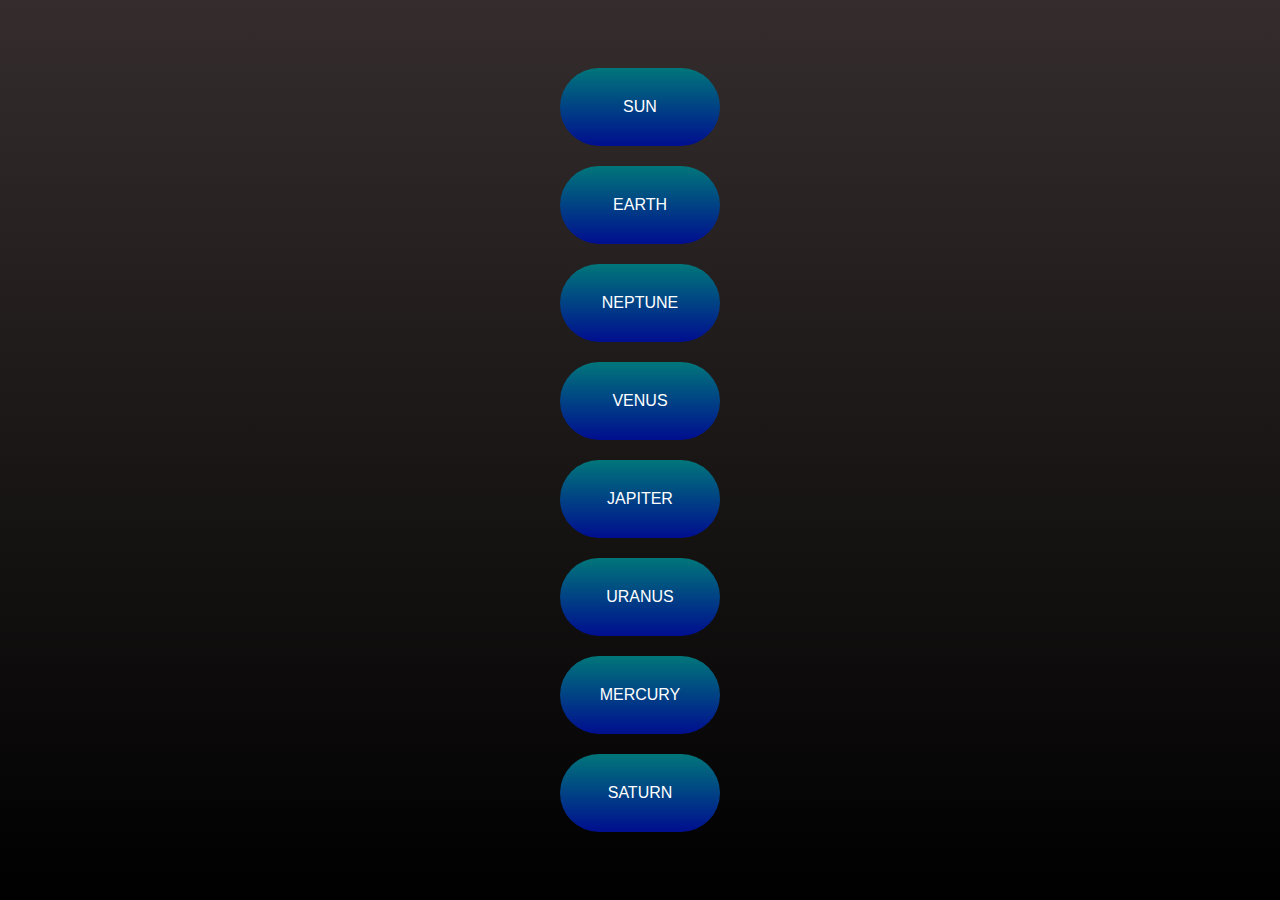
<file: index.html>
<!DOCTYPE html>
<html lang="en">
  <head>
    <meta charset="UTF-8" />
    <meta http-equiv="X-UA-Compatible" content="IE=edge" />
    <meta name="viewport" content="width=device-width, initial-scale=1.0" />
    <title>MR_E7QRERY</title>
    <link rel="shortcut icon" href="/٢٠٢١٠٢٢١_١٨٠٦٣٦_mfnr.jpg" />
    <link rel="stylesheet" href="project.css" />
  </head>

  <body>
    <section>
      <ul>
        <li data-text="sun"><a href="">sun</a></li>
        <li data-text="earth"><a href="">earth</a></li>
        <li data-text="neptune"><a href="">neptune</a></li>
        <li data-text="venus"><a href="">venus</a></li>
        <li data-text="japiter"><a href="">japiter</a></li>
        <li data-text="uranus"><a href="">uranus</a></li>
        <li data-text="mercury"><a href="">mercury</a></li>
        <li data-text="saturn"><a href="">saturn</a></li>
      </ul>
    </section>
  </body>
</html>
</file>
<file: project.css>
* {
  margin: 0;
  padding: 0;
  text-decoration: none;
}
body {
  font-family: sans-serif;
  background: linear-gradient(#352d2d, #000000);
  background-repeat: no-repeat;
  height: 100vh;
  background-size: cover;
  text-align: center;
}

section {
  display: flex;
  height: 100%;
  justify-content: center;
  align-items: center;
  text-transform: uppercase;
}
ul {
  text-align: center;
}
ul:hover li a {
  opacity: 0;
}
ul li {
  text-decoration: none;
  list-style: none;
  padding: 10px;
  color: white;
}

ul li a {
  background: linear-gradient(#01767a, #000e8f);
  color: white;
  padding: 30px;
  border-radius: 50px;
  display: block;
  transition: 0.5s;
  width: 100px;
  z-index: 50;
}
ul li a:hover {
  transform: scale(1.2);
  background: darkmagenta;
  opacity: 1;
}
ul li::after {
  content: attr(data-text);
  position: absolute;
  top: 50%;
  left: 51%;
  transform: translate(-50%, -50%);
  font-weight: 900;
  font-size: 50px;
  text-transform: uppercase;
  opacity: 0;
  pointer-events: none;

  transition: 0.5s;
}

ul li:hover::after {
  letter-spacing: 50px;
  opacity: 0.5;
}

ul li::before {
  content: "";
  width: 150px;
  height: 120px;
  background: white;
  position: absolute;
  top: 65%;
  left: 50%;
  border-radius: 50px;
  transform: translate(-50%, -50%);
  box-shadow: 0 0 80px orangered;
  opacity: 0;
  transition: 1s;
}

ul li:hover::before {
  opacity: 1;
  width: 80px;
  height: 80px;
}
</file>
